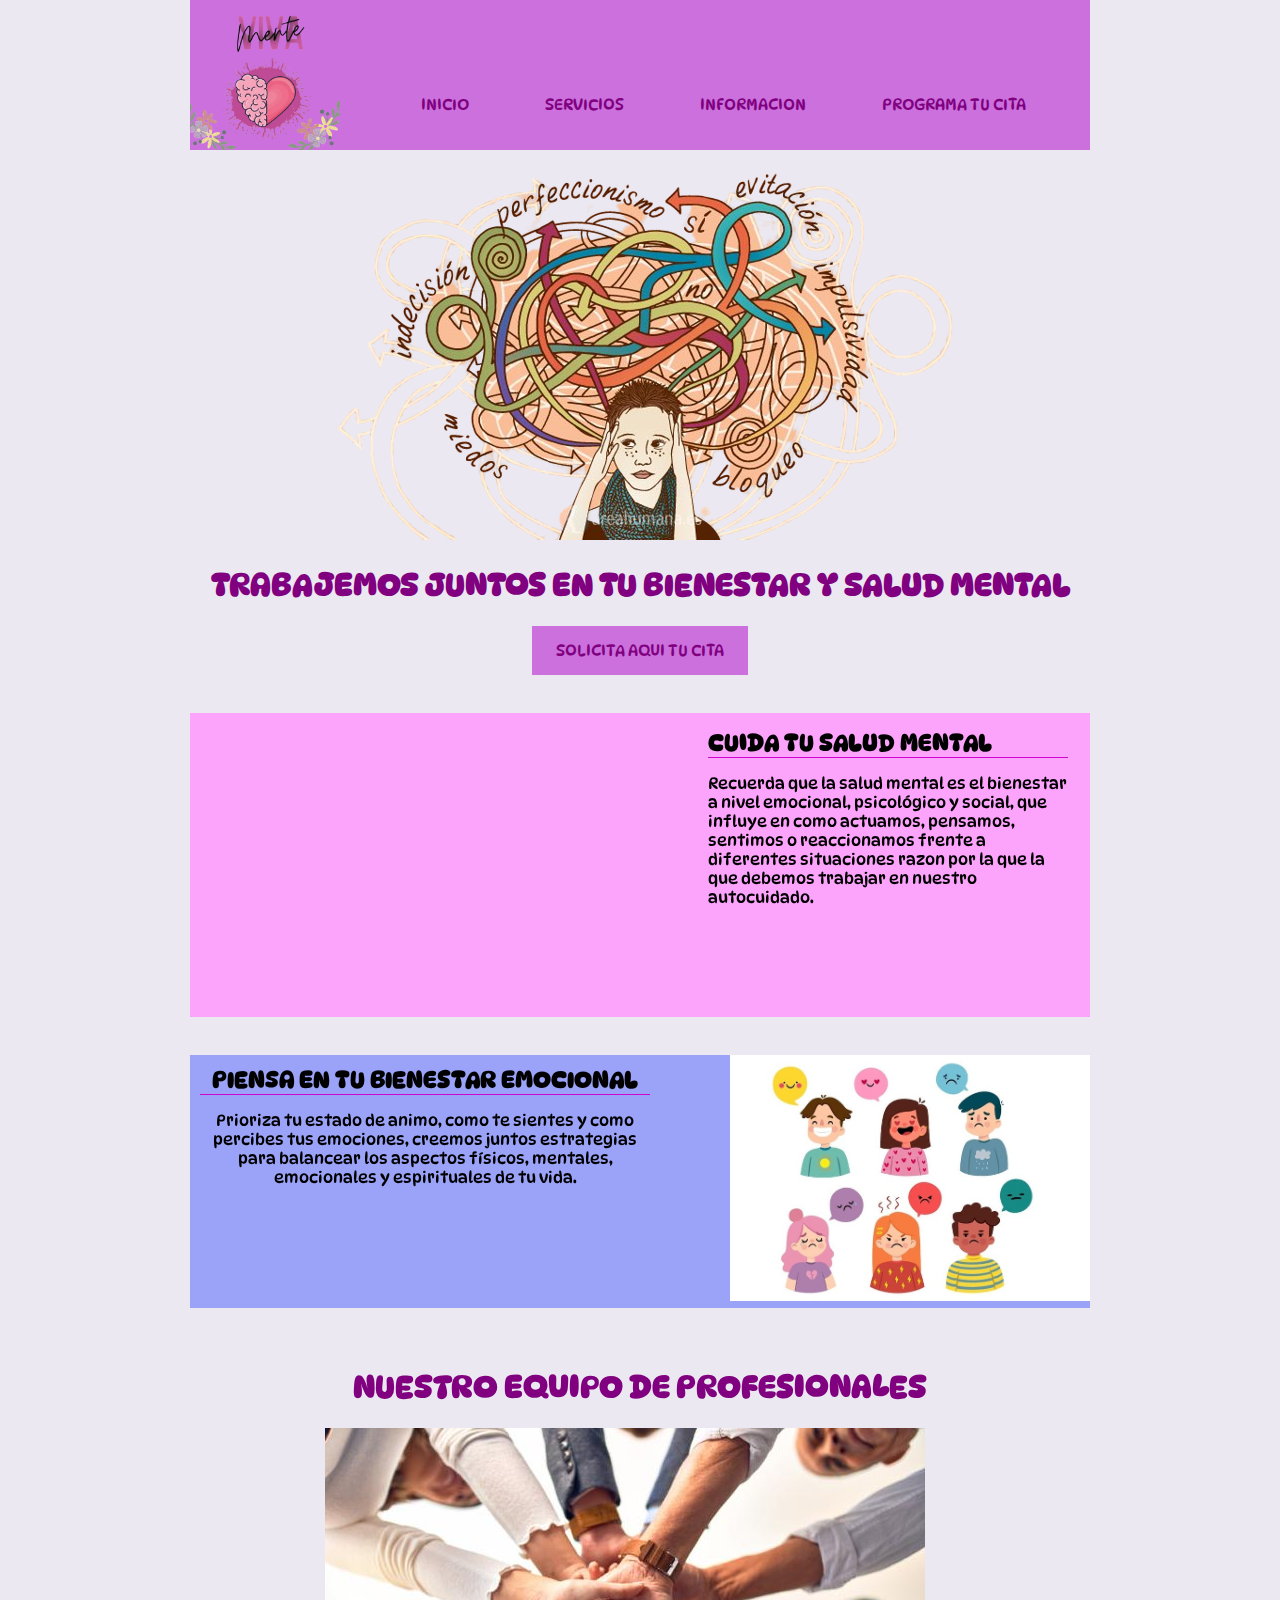
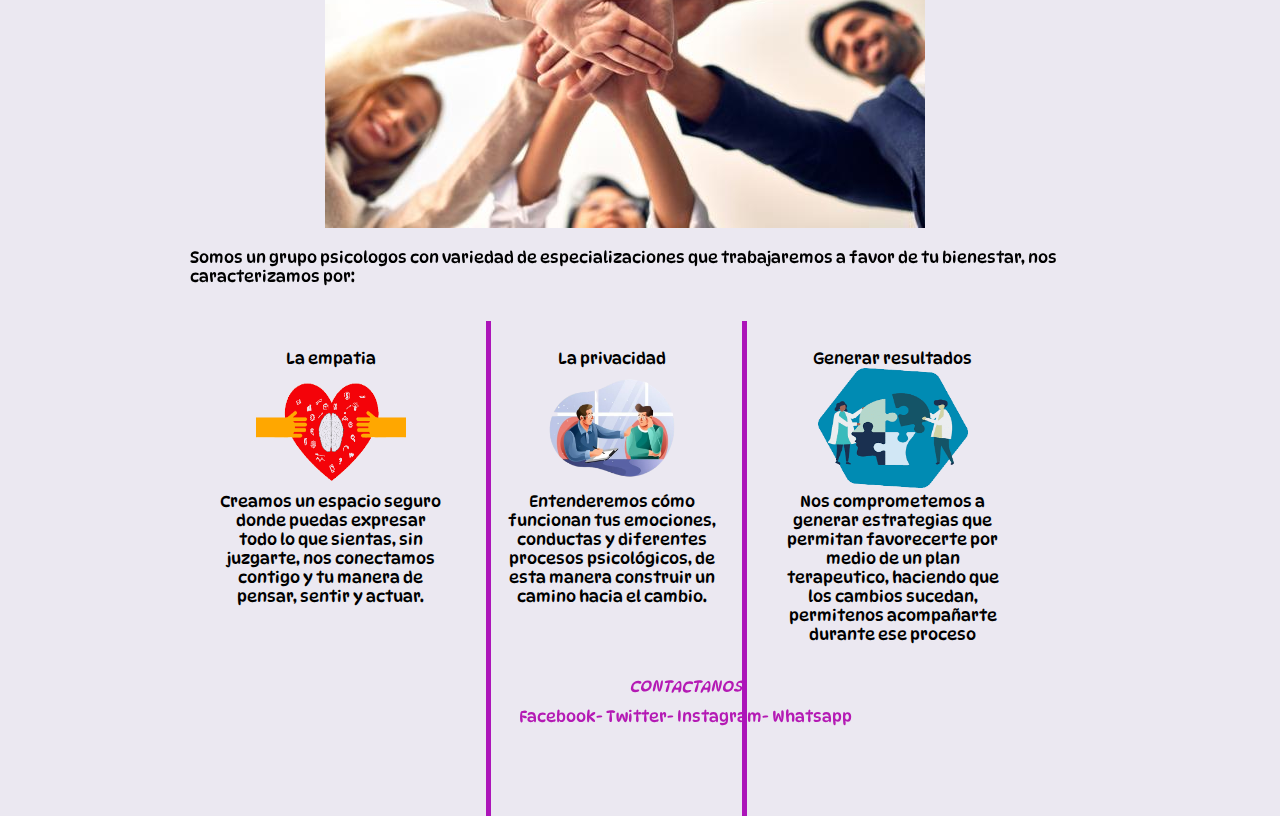
<file: index.html>
<!DOCTYPE html>
<html lang="en">
<head>
    <meta charset="UTF-8">
    <meta http-equiv="X-UA-Compatible" content="IE=edge">
    <meta name="viewport" content="width=device-width, initial-scale=1.0">
    <title>VIVAMENTE</title>
    <link rel="preconnect" href="https://fonts.googleapis.com">
    <link rel="preconnect" href="https://fonts.gstatic.com" crossorigin>
    <link href="https://fonts.googleapis.com/css2?family=DynaPuff&display=swap" rel="stylesheet">
    <link rel="stylesheet" href="./Estilos/style.css">

</head>
<body>
    <header>
        <nav>
            <a href="./index.html"> <img src="./Imagenes/logo1.png" class="img-logo"></a>
            <ul>
                <li><a href="./index.html"> INICIO </a></li>
                <li><a href="./servicios.html"> SERVICIOS  </a></li>
                <li><a href="./informacion.html"> INFORMACION </a></li>
                <li><a href="./"> PROGRAMA TU CITA </a></li>
            </ul>
        </nav>

       <p style="text-align:center";> <img src="./Imagenes/grande1.png"  alt="" ></p>
    </header>
    <section >
        <h1> TRABAJEMOS JUNTOS EN TU BIENESTAR Y SALUD MENTAL </h1>
        <div class="boton">
             <a href="#"> SOLICITA AQUI TU CITA </a>
        </div>
    </section>
    <br>
    <br>

    <section class="seccion1">
        <iframe width="500" height="300" src="https://www.youtube.com/embed/eCjoNnS5k7Y" title="Salud Mental" frameborder="0" allow="accelerometer; autoplay; clipboard-write; encrypted-media; gyroscope; picture-in-picture; web-share" allowfullscreen></iframe>

        <article class="texto">
            <h2> CUIDA TU SALUD MENTAL </h2>
            <p> Recuerda que la salud mental es el bienestar a nivel emocional, psicológico y social, que influye en como actuamos, pensamos, sentimos o reaccionamos frente a diferentes situaciones razon por la que la que debemos trabajar en nuestro autocuidado.</p>
        </article>
    </section>
<br>
<br>

    <section class="seccion2">
        <figure>
            <img src="./Imagenes/emociones.jpg" class="alinear-derecha">
        </figure>

        <article class="texto2">
            <h2> PIENSA EN TU BIENESTAR EMOCIONAL </h2>
            <P> Prioriza tu estado de animo, como te sientes y como percibes tus emociones, creemos juntos estrategias para balancear los aspectos físicos, mentales, emocionales y espirituales de tu vida. </P>
            <br>
            <br>
            <br>
            <br>
            <br>
        </article>
    </section>
<br>
<br>
    <section>
    <h1> NUESTRO EQUIPO DE PROFESIONALES</h1>

    <img src="./Imagenes/equipo.jpg" class="equipo" ></p>

    <p> Somos un grupo psicologos con variedad de especializaciones que trabajaremos a favor de tu bienestar, nos caracterizamos por:</p>
<br>    
</section>

<section>
    <div class="columna"> La empatia <br>
            <img src="./Imagenes/empatia1.png" width="150" height="120" center><br>
            Creamos un espacio seguro donde puedas expresar todo lo que sientas, sin juzgarte, nos conectamos contigo y tu manera de pensar, sentir y actuar.  </div>

    <div class="v-line"></div>

    <div class="columna">La privacidad <br> 
            <img src="./Imagenes/privacidad.png" width="150" height="120" center> <br>
            Entenderemos cómo funcionan tus emociones, conductas y diferentes procesos psicológicos, de esta manera construir un camino hacia el cambio.   </div>

    <div class="v-line2"></div>

    <div class= "columna">Generar resultados <br>
        <img src="./Imagenes/generar.png" width="150" height="120" center> <br>
        Nos comprometemos a generar estrategias que permitan favorecerte por medio de un plan terapeutico, haciendo que los cambios sucedan, permitenos acompañarte durante ese proceso </div>
</section>
<br>
<br>
<br>
<br>
<br>
<footer>
        <address> CONTACTANOS</address>
    <div>
        <a href="#">Facebook</a>-
        <a href="#">Twitter</a>-
        <a href="#">Instagram</a>-
        <a href="#">Whatsapp</a>
    </div>
</footer>
</body>
</html>
</file>
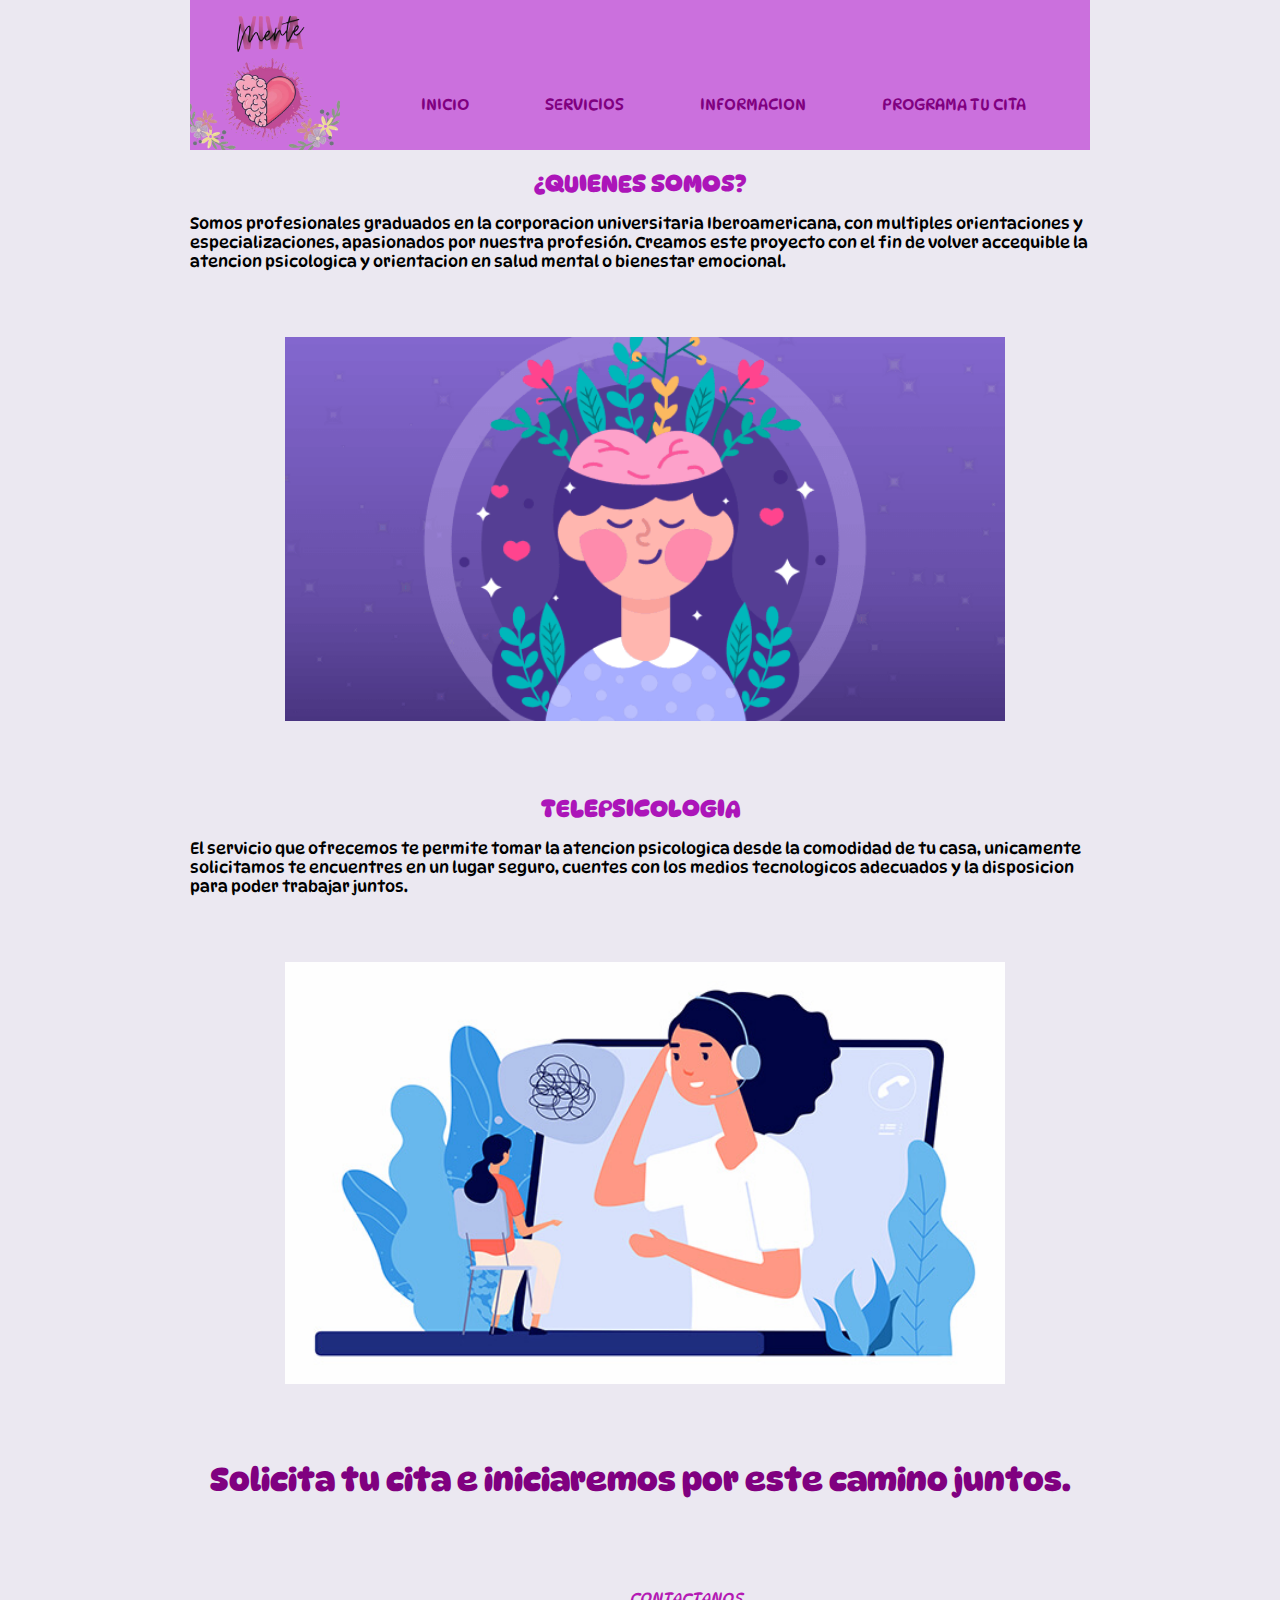
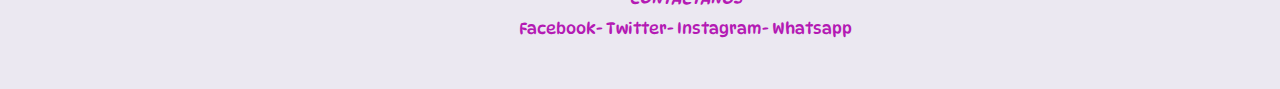
<file: informacion.html>
<!DOCTYPE html>
<html lang="en">
<head>
    <meta charset="UTF-8">
    <meta http-equiv="X-UA-Compatible" content="IE=edge">
    <meta name="viewport" content="width=device-width, initial-scale=1.0">
    <title>VIVAMENTE</title>
    <link rel="preconnect" href="https://fonts.googleapis.com">
    <link rel="preconnect" href="https://fonts.gstatic.com" crossorigin>
    <link href="https://fonts.googleapis.com/css2?family=DynaPuff&display=swap" rel="stylesheet">
    <link rel="stylesheet" href="./Estilos/style.css">
</head>
<body>
    <header>
        <nav>
            <a href="./index.html"> <img src="./Imagenes/logo1.png" class="img-logo"></a>
            <ul>
                <li><a href="./index.html"> INICIO </a></li>
                <li><a href="./servicios.html"> SERVICIOS  </a></li>
                <li><a href="./informacion.html"> INFORMACION </a></li>
                <li><a href="./Paciente/add.php"> PROGRAMA TU CITA </a></li>
            </ul>
        </nav>
    </header>
<br>
<div class="somos">
    <div>
    <h2>¿QUIENES SOMOS?</h2>
            <p>Somos profesionales graduados en la corporacion universitaria Iberoamericana, con multiples orientaciones y especializaciones, apasionados por nuestra profesión.
                Creamos este proyecto con el fin de volver accequible la atencion psicologica y orientacion en salud mental o bienestar emocional.
            </p>     
        </div>

        <img class="imagen2" src="./Imagenes/mejorar.png" alt="">
        <br>
</div><br>
<div class="brindamos">
       
        
        <div> 
            <h2>TELEPSICOLOGIA</h2>
                    <p>El servicio que ofrecemos te permite tomar la atencion psicologica desde la comodidad de tu casa, unicamente solicitamos te encuentres en un lugar seguro, cuentes con los medios tecnologicos adecuados y la disposicion para poder trabajar juntos. </p>
                </div>

                <img class="imagen2" src="./Imagenes/tele.jpg" alt="">
<br>
                <h1>Solicita tu cita e iniciaremos por este camino juntos.</h1>
</div><br>

<footer>
    <address> CONTACTANOS</address>
<div>
    <a href="#">Facebook</a>-
    <a href="#">Twitter</a>-
    <a href="#">Instagram</a>-
    <a href="#">Whatsapp</a>
</div>
</footer>


</body>
</html>
</file>
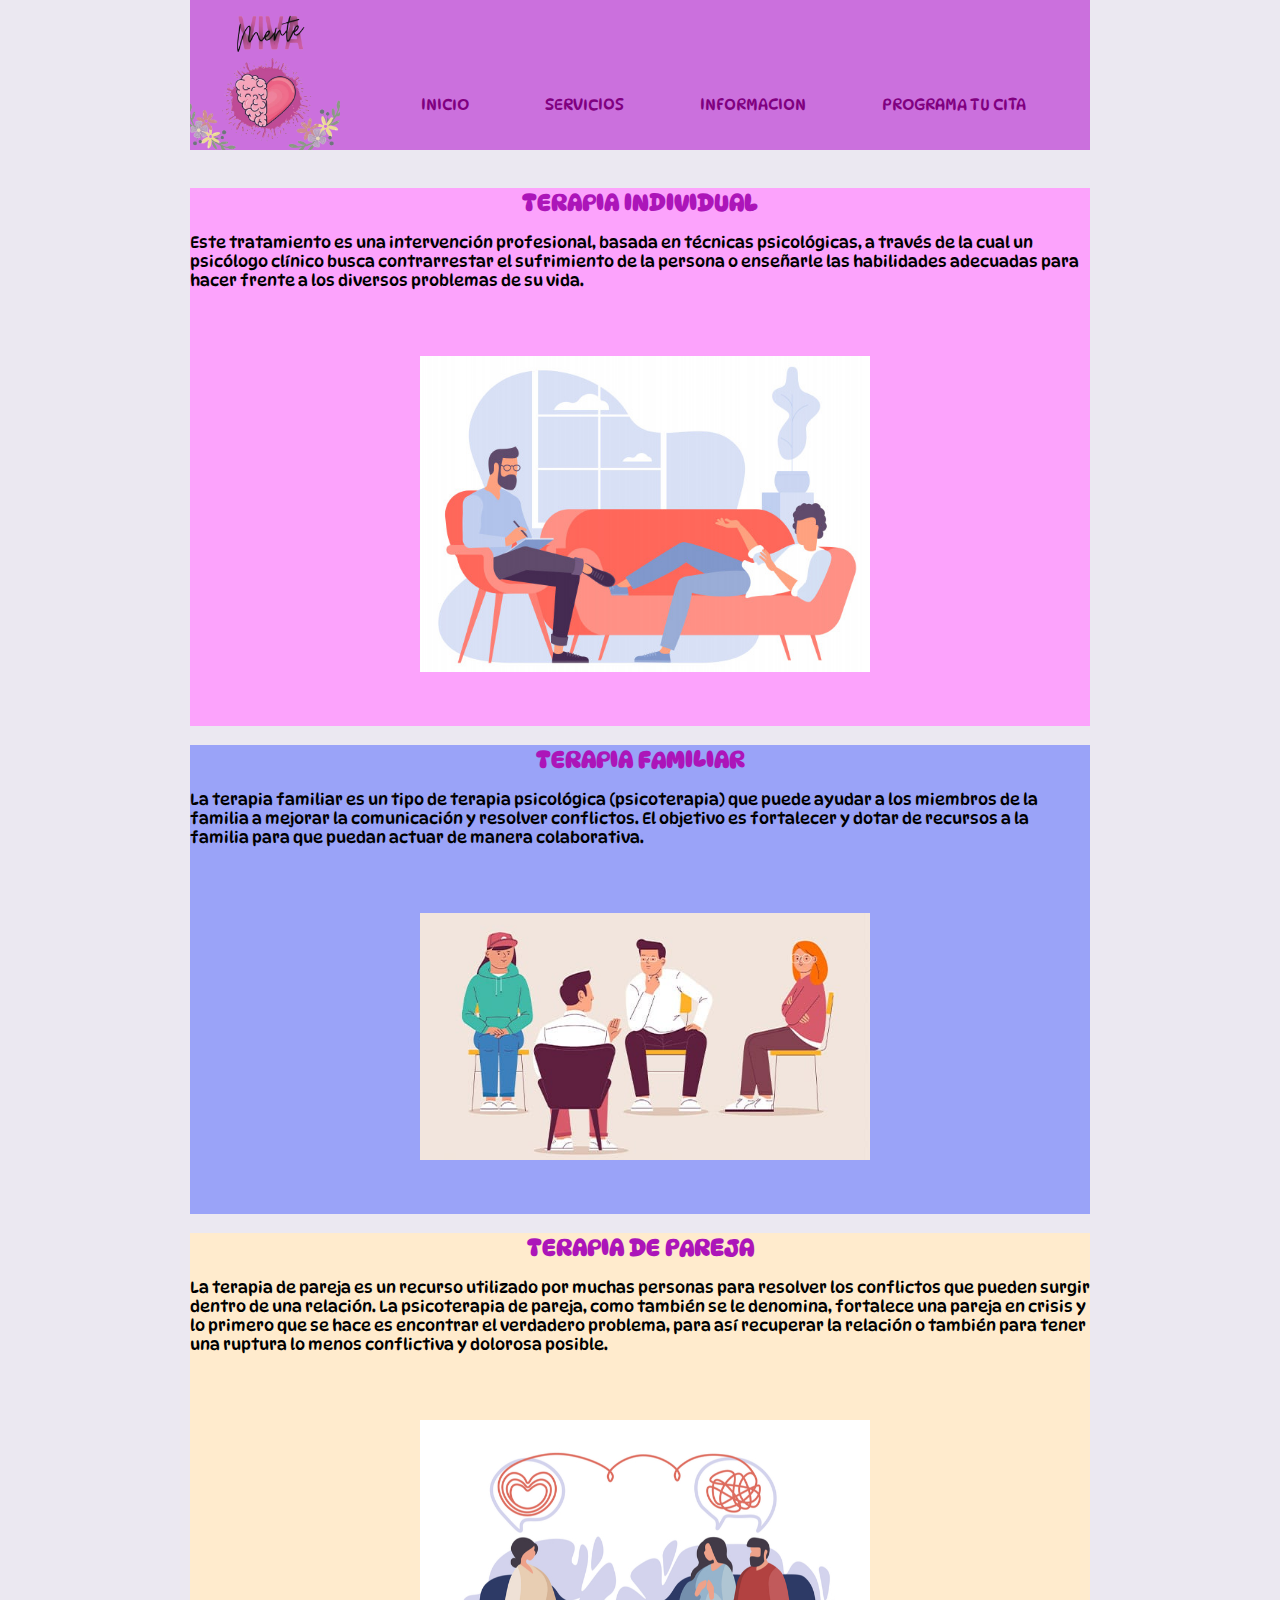
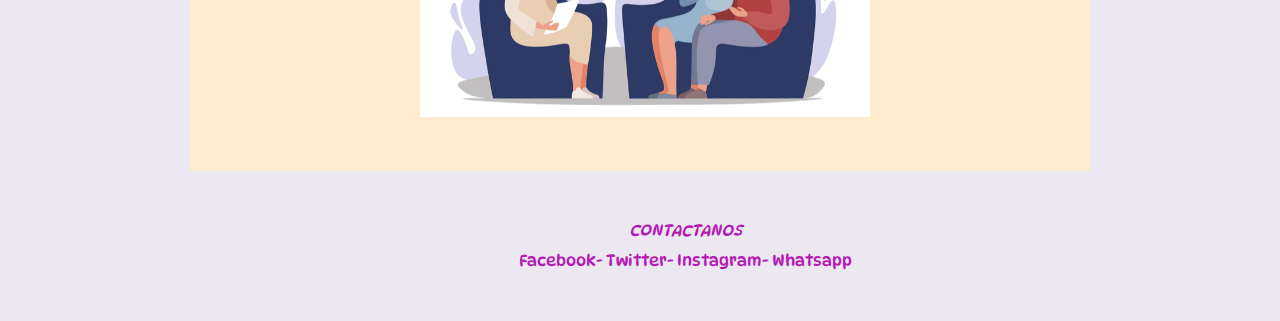
<file: servicios.html>
<!DOCTYPE html>
<html lang="en">
<head>
    <meta charset="UTF-8">
    <meta http-equiv="X-UA-Compatible" content="IE=edge">
    <meta name="viewport" content="width=device-width, initial-scale=1.0">
    <title>VIVAMENTE</title>
    <link rel="preconnect" href="https://fonts.googleapis.com">
    <link rel="preconnect" href="https://fonts.gstatic.com" crossorigin>
    <link href="https://fonts.googleapis.com/css2?family=DynaPuff&display=swap" rel="stylesheet">
    <link rel="stylesheet" href="./Estilos/style.css">
</head>
<body>
    <header>
        <nav>
            <a href="./index.html"> <img src="./Imagenes/logo1.png" class="img-logo"></a>
            <ul>
                <li><a href="./index.html"> INICIO </a></li>
                <li><a href="./servicios.html"> SERVICIOS  </a></li>
                <li><a href="./informacion.html"> INFORMACION </a></li>
                <li><a href="./"> PROGRAMA TU CITA </a></li>
            </ul>
        </nav>
    </header>
<br>
<br>

    <div class="contenedor">
        <div>
        <h2>TERAPIA INDIVIDUAL</h2>
                <p>Este tratamiento es una intervención profesional, basada en técnicas psicológicas, a través de la cual un psicólogo clínico busca contrarrestar el sufrimiento de la persona o enseñarle las habilidades adecuadas para hacer frente a los diversos problemas de su vida.</p>     
            </div>

            <img class="imagen1" src="./Imagenes/individual.jpg" alt="">
            <br>
    </div><br>
    <div class="contenedor1">
           
            
            <div> 
                <h2>TERAPIA FAMILIAR</h2>
                        <p>La terapia familiar es un tipo de terapia psicológica (psicoterapia) que puede ayudar a los miembros de la familia a mejorar la comunicación y resolver conflictos. El objetivo es fortalecer y dotar de recursos a la familia para que puedan actuar de manera colaborativa.</p>     
                    </div>

                    <img class="imagen1" src="./Imagenes/familiar.jpg" alt="">
    </div><br>

    <div class="contenedor2">          

        <div>
        <h2>TERAPIA DE PAREJA</h2>
                <p>La terapia de pareja es un recurso utilizado por muchas personas para  resolver los conflictos que pueden surgir dentro de una relación. La psicoterapia de pareja, como también se le denomina, fortalece una pareja en crisis y lo primero que se hace es encontrar el verdadero problema, para así  recuperar la relación o también para tener una ruptura lo menos conflictiva y dolorosa posible.</p>     
            </div>

            <img class="imagen1" src="./Imagenes/pareja.jpg" alt="">            
            </div> 
           
<footer>
                <address> CONTACTANOS</address>
            <div>
                <a href="#">Facebook</a>-
                <a href="#">Twitter</a>-
                <a href="#">Instagram</a>-
                <a href="#">Whatsapp</a>
            </div>
</footer>

</body>
</html>
    
</body>
</html>
</file>
<file: Estilos/style.css>
body {
    background: rgb(235, 232, 241);
    font-family: 'DynaPuff', cursive;
    max-width: 900px;
    margin: 0 auto;
   
}

nav {
width: 100%;
height: 150px;
background-color: rgb(203, 112, 221);
}

nav ul li {
    list-style-type: none;
    display: inline-block;
    transition: 0.8s all;
    padding: 28px 38px;
}

nav ul li:hover{
    background-color: beige;

}

.img-logo{
    width: 150px;
    padding: -15px;
}

nav ul {
    display: inline-flex;
    position: relative;
    top: -40px;
}

nav ul li a{
text-decoration: none;
color: purple;
}

H1 {
text-align: center;
text-decoration: none; 
color: purple;
}

img{
    max-width: 100%;
}

h2,figure, ul{
    margin: 0;
}

.seccion1{
    background-color: rgb(252, 163, 252);
}

.video{
    width: 50%;
    padding: 10px;
}

.texto{
    width: 40%;
    padding: 15px;
    vertical-align: top;
}

article{
    padding: 30px;
}

article h2{
    border-bottom: solid thin rgb(206, 6, 206);
}

.texto, .video{
display: inline-block;
}

.seccion2{
    background-color: rgb(154, 163, 248);
}

.alinear-derecha{
    float: right;
    width: 40%;
    }

.texto2{
    width: 50%;
    padding: 10px;
    vertical-align: top;
    text-align: center;
}

.boton{
    text-align: center;
    background-color: rgb(203, 112, 221);
    margin-right: 38%;
    margin-left: 38%;
    padding: 15px;
}

.boton:hover{
    background: rgb(31, 160, 247);
}

.boton a{
    text-align: center;
    text-decoration: none; 
    color: purple;
}

.equipo{
  margin-left: 15%;
}

.columna{
    float:left;
    width:33%;
    border:0px solid;
    }
@media (max-width: 780px) {
.columna {float:none;width:100%;}
}

.columna{
text-align: center;
padding: 28px;
width: 25%;
}

.v-line{
    border-left: thick solid #ac15b9;
    height: 55%;
    left: 58%;
    position: absolute;
   }


.v-line2{
    border-left: thick solid #ac15b9;
    height: 55%;
    left: 38%;
    position: absolute;
   }

   footer{
     
    color: rgb(180, 26, 180);
    line-height: 30px;
    text-align: center;
    width:100%;
    padding: 45px;
   }

   footer div a{
    text-decoration: none;
    color:rgb(180, 26, 180);
   }

   .contenedor{
    background-color: rgb(252, 163, 252);
   }

   .contenedor1{
    background-color: rgb(154, 163, 248);
   }

   .contenedor2{
    background-color: blanchedalmond;
   }


div h2{
    text-align: center;
    color: #ac15b9;
}

.imagen1{
    width: 50%;
    padding: 50px;
    margin-left: 20%;
}

.imagen2{
    width: 80%;
    padding: 50px;
    margin-left: 5%;
}
</file>
